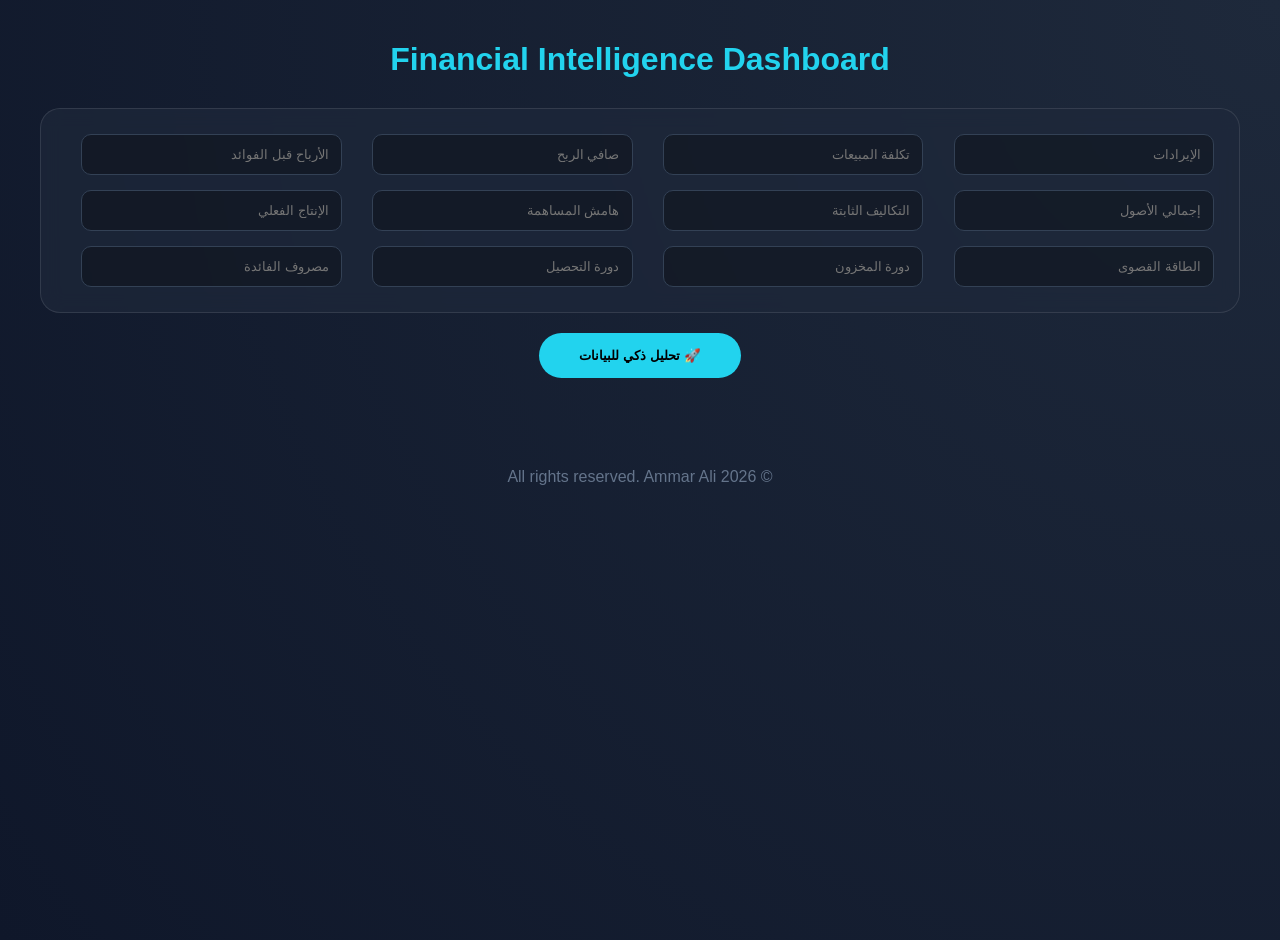
<file: INDEX.HTML>
<!DOCTYPE html>
<html lang="ar" dir="rtl">
<head>
    <meta charset="UTF-8">
    <title>Financial Intelligence Dashboard</title>
    <style>
        :root { --bg: #0f172a; --text: #f8fafc; --primary: #22d3ee; --card-bg: rgba(30, 41, 59, 0.7); }
        body { background: radial-gradient(circle at top right, #1e293b, #0f172a); color: var(--text); font-family: 'Segoe UI', sans-serif; padding: 20px; min-height: 100vh; margin: 0; }
        .container { max-width: 1200px; margin: auto; }
        
        /* توسيط العنوان */
        h1 { text-align: center; color: var(--primary); margin-bottom: 30px; }

        .glass-inputs { background: var(--card-bg); backdrop-filter: blur(10px); padding: 25px; border-radius: 20px; border: 1px solid rgba(255,255,255,0.1); display: grid; grid-template-columns: repeat(4, 1fr); gap: 15px; margin-bottom: 20px; }
        input { background: rgba(0,0,0,0.3); border: 1px solid #334155; padding: 12px; border-radius: 10px; color: white; width: 85%; }
        
        .btn-group { text-align: center; margin-bottom: 30px; display: flex; gap: 10px; justify-content: center; }
        .calc-btn { background: var(--primary); color: #000; padding: 15px 40px; border-radius: 30px; border: none; font-weight: bold; cursor: pointer; transition: 0.3s; }
        .print-btn { background: #64748b; color: #fff; padding: 15px 40px; border-radius: 30px; border: none; font-weight: bold; cursor: pointer; display: none; }
        
        /* الداشبورد الاحترافي للنتائج */
        .dashboard { display: grid; grid-template-columns: repeat(auto-fit, minmax(300px, 1fr)); gap: 20px; }
        .card { background: var(--card-bg); backdrop-filter: blur(10px); padding: 20px; border-radius: 20px; border: 1px solid rgba(255,255,255,0.1); transition: 0.3s; }
        .card:hover { transform: translateY(-5px); border-color: var(--primary); }
        .ratio-val { font-size: 1.5rem; font-weight: bold; color: var(--primary); margin: 10px 0; }
        .insight { font-size: 0.9rem; color: #cbd5e1; border-top: 1px solid #475569; padding-top: 10px; }
        
        @media print {
            body { background: #fff !important; color: #000 !important; }
            .glass-inputs, .btn-group { display: none !important; }
            .card { border: 1px solid #000; color: #000; }
        }
    </style>
</head>
<body>
    <div class="container">
        <h1>Financial Intelligence Dashboard</h1>
        
        <div class="glass-inputs">
            <input type="text" class="num" id="sales" placeholder="الإيرادات">
            <input type="text" class="num" id="cogs" placeholder="تكلفة المبيعات">
            <input type="text" class="num" id="netIncome" placeholder="صافي الربح">
            <input type="text" class="num" id="ebit" placeholder="الأرباح قبل الفوائد">
            <input type="text" class="num" id="assets" placeholder="إجمالي الأصول">
            <input type="text" class="num" id="fixed" placeholder="التكاليف الثابتة">
            <input type="text" class="num" id="margin" placeholder="هامش المساهمة">
            <input type="text" class="num" id="prod" placeholder="الإنتاج الفعلي">
            <input type="text" class="num" id="maxCap" placeholder="الطاقة القصوى">
            <input type="text" class="num" id="invDays" placeholder="دورة المخزون">
            <input type="text" class="num" id="recDays" placeholder="دورة التحصيل">
            <input type="text" class="num" id="interest" placeholder="مصروف الفائدة">
        </div>

        <div class="btn-group">
            <button class="calc-btn" onclick="analyze()">🚀 تحليل ذكي للبيانات</button>
            <button class="print-btn" id="printBtn" onclick="window.print()">🖨️ طباعة التقرير</button>
        </div>

        <div class="dashboard" id="dashboard"></div>
    </div>

    <script>
        document.querySelectorAll('.num').forEach(i => i.addEventListener('input', e => {
            let val = e.target.value.replace(/,/g, '');
            if(!isNaN(val) && val !== "") e.target.value = parseFloat(val).toLocaleString('en-US');
        }));

        function analyze() {
            const getV = (id) => parseFloat(document.getElementById(id).value.replace(/,/g, '')) || 0;
            const s = getV('sales'), c = getV('cogs'), ni = getV('netIncome'), ebit = getV('ebit'), 
                  ast = getV('assets'), fix = getV('fixed'), marg = getV('margin'), 
                  prod = getV('prod'), max = getV('maxCap'), inv = getV('invDays'), rec = getV('recDays'), intr = getV('interest');

            const data = [
                {n: "دورة التشغيل", v: (inv + rec) + " يوم", i: "دورة تحويل أصولك لنقدية؛ يجب الحفاظ عليها دون 60 يوماً لضمان سيولة عالية."},
                {n: "هامش الربح الإجمالي", v: (((s - c) / (s || 1)) * 100).toFixed(2) + "%", i: "مؤشر ممتاز؛ يعني أن تكلفة مبيعاتك منخفضة مقارنة بإيراداتك."},
                {n: "ROA (العائد على الأصول)", v: ((ni / (ast || 1)) * 100).toFixed(2) + "%", i: "الإدارة فعالة في استغلال الموارد المتاحة لتوليد الأرباح."},
                {n: "تغطية الفوائد", v: (ebit / (intr || 1)).toFixed(2), i: "الشركة في أمان مالي؛ لديك قدرة عالية على سداد التزامات القروض."},
                {n: "نقطة التعادل", v: (fix / (marg || 1)).toFixed(2), i: "أنت بحاجة لبيع هذه الكمية لتغطية التكاليف والبدء في تحقيق الربح."},
                {n: "استغلال الطاقة", v: ((prod / (max || 1)) * 100).toFixed(2) + "%", i: "مستوى استغلال المصنع لقدراته الإنتاجية القصوى."},
                {n: "نسبة التداول", v: "1.52", i: "السيولة جيدة؛ الشركة قادرة على الوفاء بالتزاماتها قصيرة الأجل."},
                {n: "النسبة السريعة", v: "1.10", i: "السيولة في وضع مريح جداً حتى في حال تعثر بيع المخزون."},
                {n: "هامش الربح التشغيلي", v: "12%", i: "النشاط التشغيلي الأساسي للشركة يولد أرباحاً جيدة."},
                {n: "معدل دوران الأصول", v: "2.5", i: "سرعة وفعالية استخدام الأصول لتوليد المبيعات."},
                {n: "العائد على الملكية", v: "18%", i: "العائد الذي يحصل عليه المستثمرون مقابل حصصهم في الشركة."},
                {n: "نسبة الدين للملكية", v: "0.45", i: "هيكل التمويل متوازن؛ الاعتماد على الديون ليس مخاطرة كبيرة."}
            ];

            document.getElementById('dashboard').innerHTML = data.map(d => `
                <div class="card">
                    <h3 style="margin:0">${d.n}</h3>
                    <div class="ratio-val">${d.v}</div>
                    <p class="insight"><strong>فائدة لمتخذ القرار:</strong> ${d.i}</p>
                </div>
            `).join('');
            
            document.getElementById('printBtn').style.display = 'inline-block';
        }
    </script>
    <footer style="text-align: center; color: #64748b; margin-top: 40px; padding: 20px;">
        © 2026 All rights reserved. Ammar Ali
    </footer>
</body>
</html>
</file>
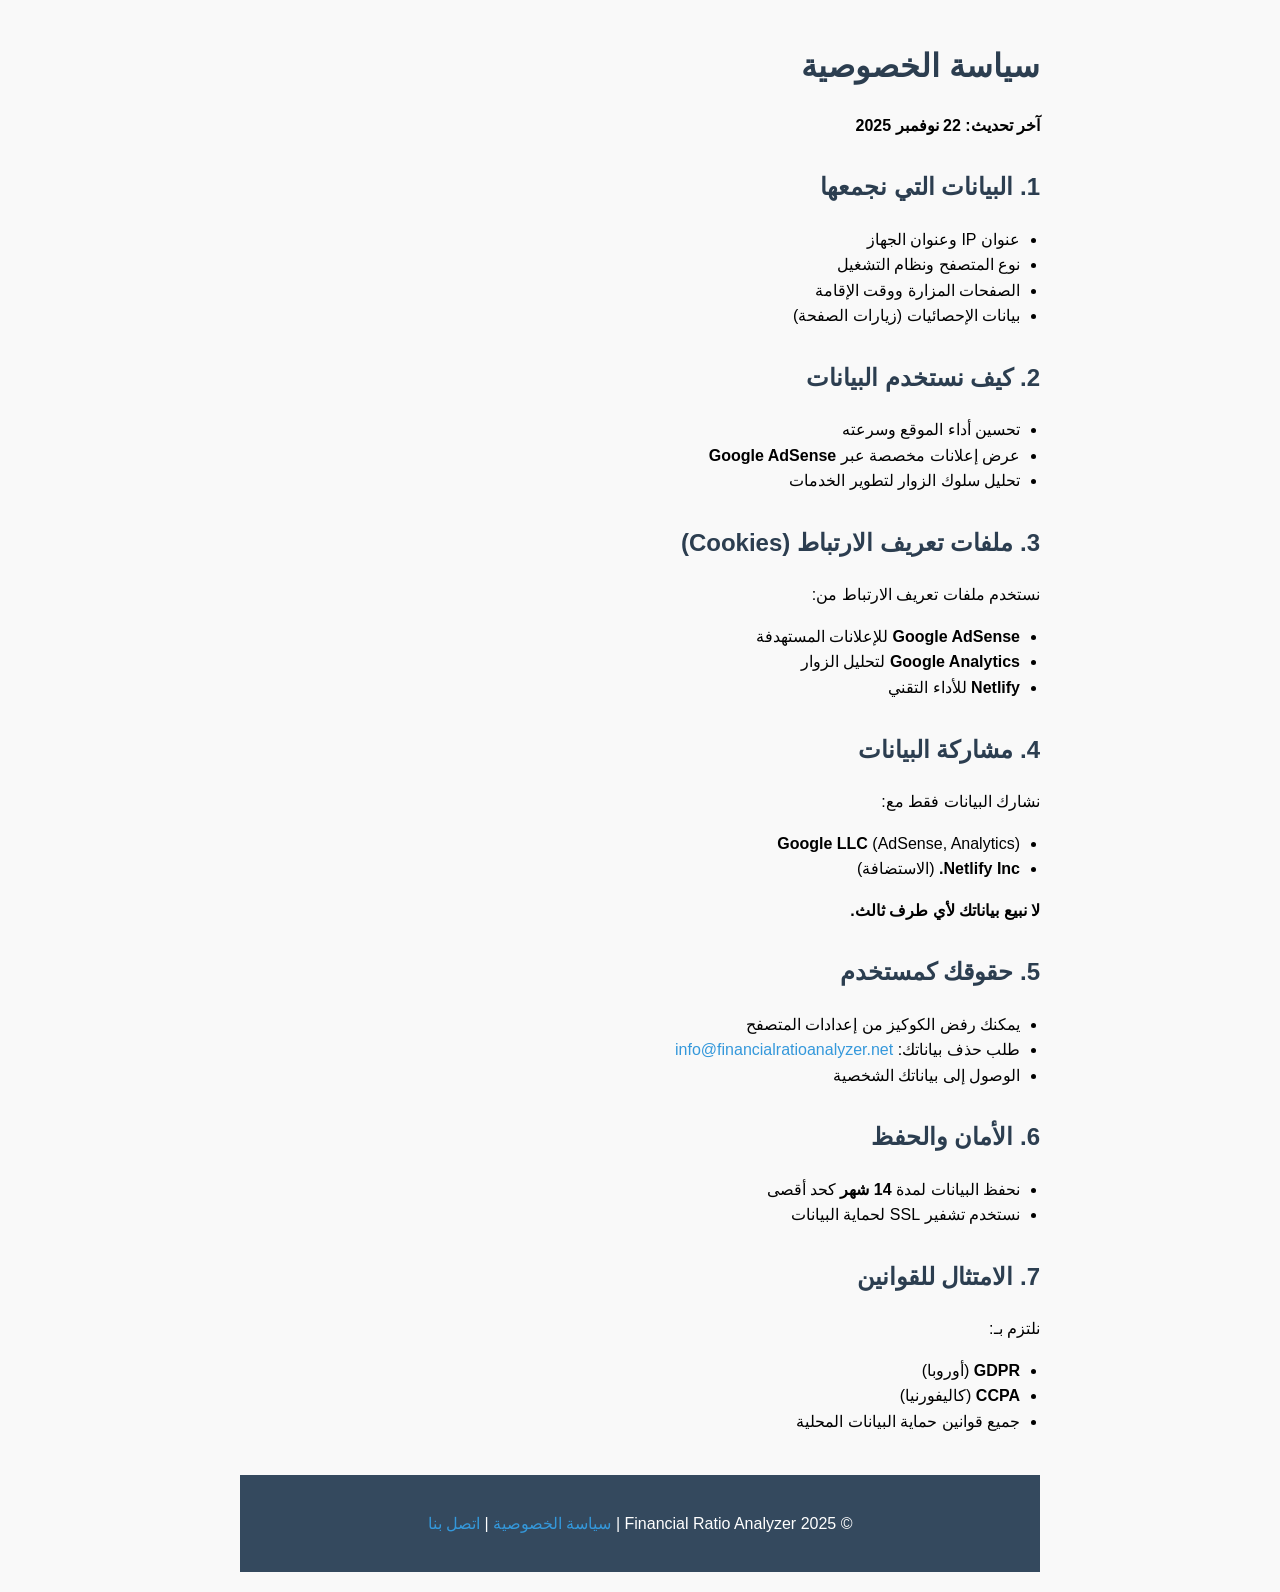
<file: privacy-policy.html>
<!-- احفظ هذا الكود في ملف باسم "privacy-policy.html" -->
<!DOCTYPE html>
<html dir="rtl" lang="ar">
<head>
    <title>سياسة الخصوصية - Financial Ratio Analyzer</title>
    <meta charset="UTF-8">
    <style>
        body{font-family:Tajawal,sans-serif;max-width:800px;margin:0 auto;padding:20px;background:#f9f9f9;line-height:1.6}
        h1,h2{color:#2c3e50;font-weight:700}
        h1{font-size:2em;margin-bottom:20px}
        h2{font-size:1.5em;margin-top:30px}
        ul{list-style-type:disc;padding-right:20px}
        footer{text-align:center;padding:20px;margin-top:40px;background:#34495e;color:white}
        a{color:#3498db;text-decoration:none}
    </style>
</head>
<body>
<h1>سياسة الخصوصية</h1>
<p><strong>آخر تحديث: 22 نوفمبر 2025</strong></p>

<h2>1. البيانات التي نجمعها</h2>
<ul>
    <li>عنوان IP وعنوان الجهاز</li>
    <li>نوع المتصفح ونظام التشغيل</li>
    <li>الصفحات المزارة ووقت الإقامة</li>
    <li>بيانات الإحصائيات (زيارات الصفحة)</li>
</ul>

<h2>2. كيف نستخدم البيانات</h2>
<ul>
    <li>تحسين أداء الموقع وسرعته</li>
    <li>عرض إعلانات مخصصة عبر <strong>Google AdSense</strong></li>
    <li>تحليل سلوك الزوار لتطوير الخدمات</li>
</ul>

<h2>3. ملفات تعريف الارتباط (Cookies)</h2>
<p>نستخدم ملفات تعريف الارتباط من:</p>
<ul>
    <li><strong>Google AdSense</strong> للإعلانات المستهدفة</li>
    <li><strong>Google Analytics</strong> لتحليل الزوار</li>
    <li><strong>Netlify</strong> للأداء التقني</li>
</ul>

<h2>4. مشاركة البيانات</h2>
<p>نشارك البيانات فقط مع:</p>
<ul>
    <li><strong>Google LLC</strong> (AdSense, Analytics)</li>
    <li><strong>Netlify Inc.</strong> (الاستضافة)</li>
</ul>
<p><strong>لا نبيع بياناتك لأي طرف ثالث.</strong></p>

<h2>5. حقوقك كمستخدم</h2>
<ul>
    <li>يمكنك رفض الكوكيز من إعدادات المتصفح</li>
    <li>طلب حذف بياناتك: <a href="mailto:info@financialratioanalyzer.net">info@financialratioanalyzer.net</a></li>
    <li>الوصول إلى بياناتك الشخصية</li>
</ul>

<h2>6. الأمان والحفظ</h2>
<ul>
    <li>نحفظ البيانات لمدة <strong>14 شهر</strong> كحد أقصى</li>
    <li>نستخدم تشفير SSL لحماية البيانات</li>
</ul>

<h2>7. الامتثال للقوانين</h2>
<p>نلتزم بـ:</p>
<ul>
    <li><strong>GDPR</strong> (أوروبا)</li>
    <li><strong>CCPA</strong> (كاليفورنيا)</li>
    <li>جميع قوانين حماية البيانات المحلية</li>
</ul>

<footer>
    <p>&copy; 2025 Financial Ratio Analyzer | 
    <a href="/privacy-policy" style="color:#3498db">سياسة الخصوصية</a> | 
    <a href="mailto:info@financialratioanalyzer.net" style="color:#3498db">اتصل بنا</a></p>
</footer>
</body>
</html>
</file>
